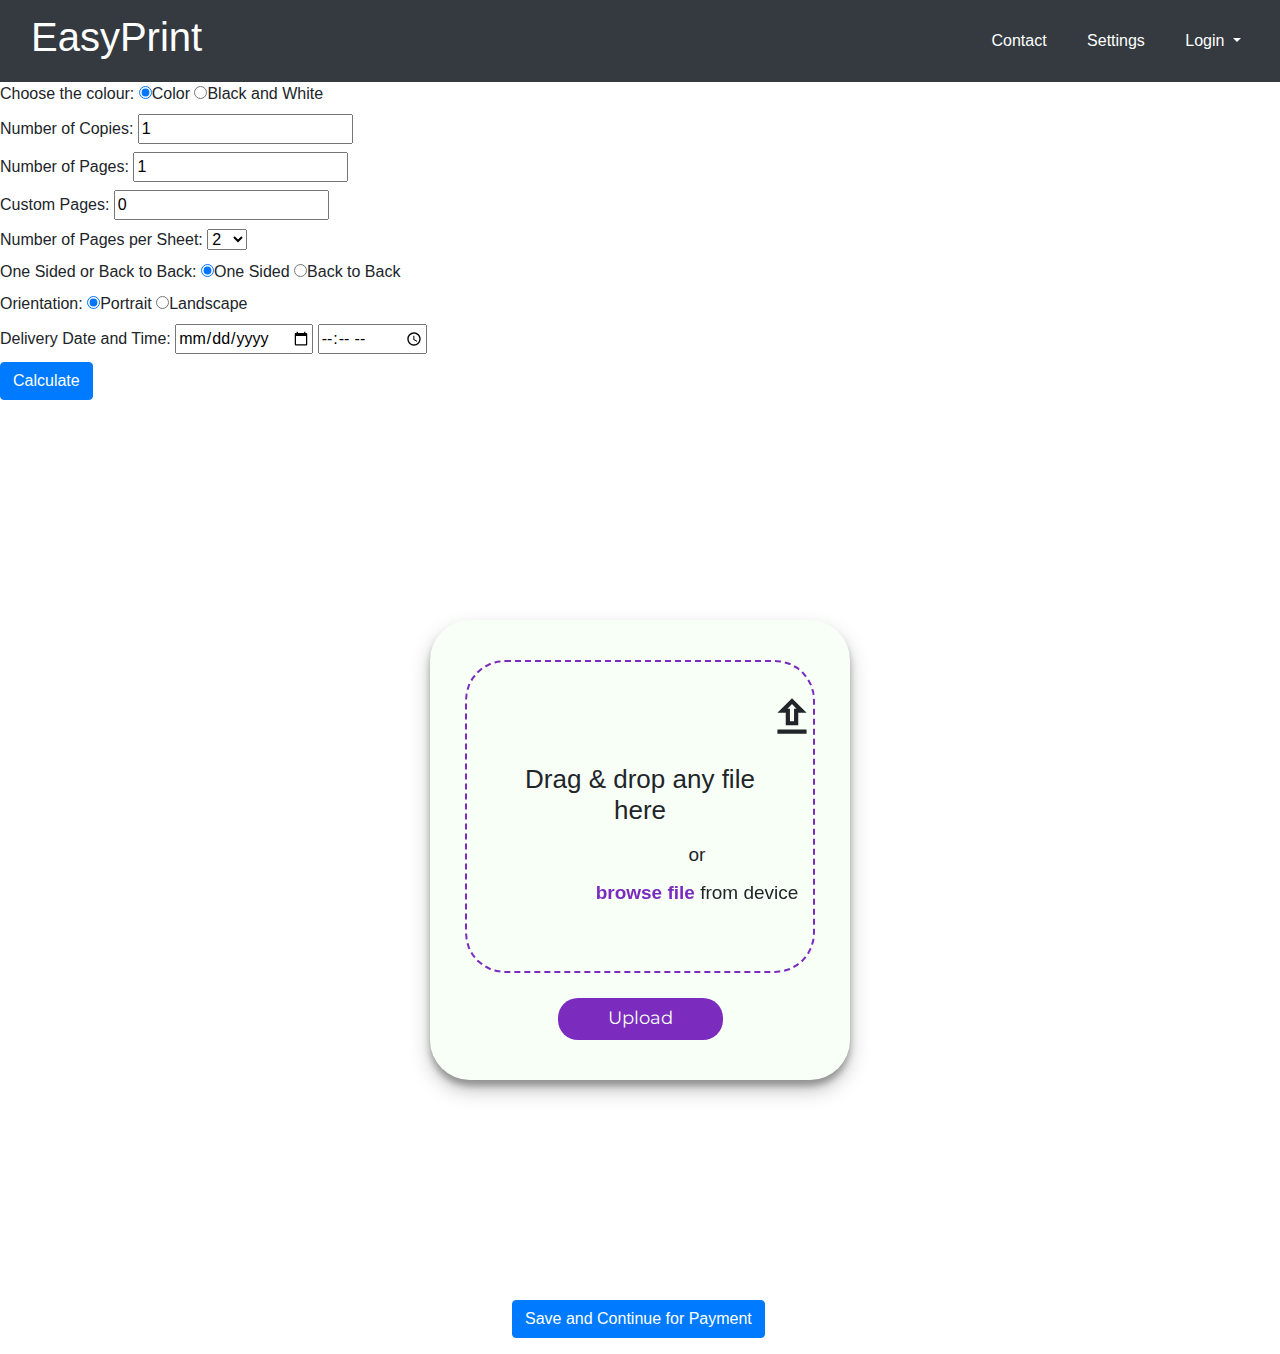
<file: index.html>
<!DOCTYPE html>
<html lang="en">
<head>
    <meta charset="UTF-8">
    <meta name="viewport" content="width=device-width, initial-scale=1.0">
    <title>EasyPrint</title>
    <link rel="stylesheet" href="./styles.css">
    <link rel="stylesheet" href="https://cdnjs.cloudflare.com/ajax/libs/font-awesome/4.7.0/css/font-awesome.min.css">
    <link href="https://fonts.googleapis.com/css?family=Material+Icons|Material+Icons+Outlined" rel="stylesheet">
    <link rel="stylesheet" href="https://cdn.jsdelivr.net/npm/bootstrap@4.0.0/dist/css/bootstrap.min.css" integrity="sha384-Gn5384xqQ1aoWXA+058RXPxPg6fy4IWvTNh0E263XmFcJlSAwiGgFAW/dAiS6JXm" crossorigin="anonymous">
    <script src="https://code.jquery.com/jquery-3.2.1.slim.min.js" integrity="sha384-KJ3o2DKtIkvYIK3UENzmM7KCkRr/rE9/Qpg6aAZGJwFDMVNA/GpGFF93hXpG5KkN" crossorigin="anonymous"></script>
<script src="https://cdn.jsdelivr.net/npm/popper.js@1.12.9/dist/umd/popper.min.js" integrity="sha384-ApNbgh9B+Y1QKtv3Rn7W3mgPxhU9K/ScQsAP7hUibX39j7fakFPskvXusvfa0b4Q" crossorigin="anonymous"></script>
<script src="https://cdn.jsdelivr.net/npm/bootstrap@4.0.0/dist/js/bootstrap.min.js" integrity="sha384-JZR6Spejh4U02d8jOt6vLEHfe/JQGiRRSQQxSfFWpi1MquVdAyjUar5+76PVCmYl" crossorigin="anonymous"></script>
</head>
<body>
    <script src="./app.js"></script>
  <!-- Navbar -->
<nav class="navbar navbar-expand-lg bg-dark navbar-dark">
    <!-- Container wrapper -->
    <div class="container-fluid">
        <!-- Navbar brand -->
        <a class="navbar-brand" href="#"><h1>EasyPrint</h1></a>

        <!-- Icons -->
        <ul class="navbar-nav d-flex flex-row me-1">
            <li class="nav-item me-3 me-lg-0">
                <a class="nav-link text-white" href="#"><i class="fas fa-envelope mx-1"></i> Contact</a>
            </li>
            <li class="nav-item me-3 me-lg-0">
                <a class="nav-link text-white" href="#"><i class="fas fa-cog mx-1"></i> Settings</a>
            </li>
            <li class="nav-item dropdown">
                <a class="nav-link dropdown-toggle text-white" href="login/index.html" id="navbarDropdown" role="button"
                data-mdb-toggle="dropdown" aria-expanded="false"> <i class="fas fa-user mx-1"></i> Login </a>
                <!-- Dropdown menu -->
                <ul class="dropdown-menu dropdown-menu-end" aria-labelledby="navbarDropdown">
                    <li>
                        <a class="dropdown-item" href="#">My account</a>
                    </li>

                    <li>
                        <a class="dropdown-item" href="#">Log out</a>
                    </li>
                </ul>
            </li>
        </ul>
    </div>

    
</nav>


    <form onsubmit="return calculateCost()">
        <div>
            <label>
                Choose the colour:
                <input type="radio" name="color" value="color" checked>Color
                <input type="radio" name="color" value="bw">Black and White
            </label>
        </div>
        <div>
            <label>
                Number of Copies:
                <input list="numCopyOptions" id="numCopies" min="1" max="10" value="1">
                <datalist id="numCopyOptions">
                    <option value="1">
                    <option value="2">
                    <option value="3">
                    <option value="4">
                    <option value="5">
                    <option value="6">
                    <option value="7">
                    <option value="8">
                    <option value="9">
                    <option value="10">
                </datalist>
            </label>
        </div>
        <div>
            <label>
                Number of Pages:
                <input type="number" id="numPages" min="1" value="1">
            </label>
        </div>
        <div>
            <label>
                Custom Pages:
                <input type="number" id="customPages" min="0" value="0">
            </label>
        </div>
        <div>
            <label>
                Number of Pages per Sheet:
                <select id="pagesPerSheet">
                    <option value="2">2</option>
                    <option value="4">4</option>
                    <option value="9">9</option>
                    <option value="12">12</option>
                </select>
            </label>
        </div>
        <div>
            <label>
                One Sided or Back to Back:
                <input type="radio" name="doubleSided" value="oneSided" checked>One Sided
                <input type="radio" name="doubleSided" value="backToBack">Back to Back
            </label>
        </div>
        <div>
            <label>
                Orientation:
                <input type="radio" name="orientation" value="portrait" checked>Portrait
                <input type="radio" name="orientation" value="landscape">Landscape
            </label>
        </div>
        <div>
            <label>
                Delivery Date and Time:
                <input type="date" id="deliveryDate">
                <input type="time" id="deliveryTime">
            </label>
        </div>
        <div>
            
            <button type="submit" class="btn btn-primary">Calculate</button>
        </div>
    </form>

    <div id="totalCost"></div>

    <form class="form-container" enctype='multipart/form-data'>
        <div class="upload-files-container">
            <div class="drag-file-area">
                <span class="material-icons-outlined upload-icon"> file_upload </span>
                <h3 class="dynamic-message"> Drag & drop any file here </h3>
                <label class="label"> or <span class="browse-files"> <input type="file" class="default-file-input"/> <span class="browse-files-text">browse file</span> <span>from device</span> </span> </label>
            </div>
            <span class="cannot-upload-message"> <span class="material-icons-outlined">error</span> Please select a file first <span class="material-icons-outlined cancel-alert-button">cancel</span> </span>
            <div class="file-block">
                <div class="file-info"> <span class="material-icons-outlined file-icon">description</span> <span class="file-name"> </span> | <span class="file-size">  </span> </div>
                <span class="material-icons remove-file-icon">delete</span>
                <div class="progress-bar"> </div>
            </div>
            <button type="button" class="upload-button"> Upload </button>
        </div>
    </form>
    <div class="form-group" >
        <button type="submit" class="btn btn-primary"><a href="payment gateway/index.html" style="text-decoration: none; color: white;">Save and Continue for Payment</a></button>
    </div>

    <script>
        function calculateCost() {
            var colorChoice = document.querySelector('input[name="color"]:checked').value;
            var numCopies = parseInt(document.getElementById('numCopies').value);
            var numPages = parseInt(document.getElementById('numPages').value);
            var customPages = parseInt(document.getElementById('customPages').value);
            var pagesInSheet = parseInt(document.getElementById('pagesPerSheet').value);
            var doubleSided = document.querySelector('input[name="doubleSided"]:checked').value;
            var orientation = document.querySelector('input[name="orientation"]:checked').value;
            var deliveryDate = document.getElementById('deliveryDate').value;
            var deliveryTime = document.getElementById('deliveryTime').value;

            var baseCost = (colorChoice === 'color') ? 5 : 0.75;
            var totalCost = baseCost * (numCopies * numPages + customPages);

            if (doubleSided === 'backToBack') {
                totalCost = totalCost / 2;
            }

            totalCost /= pagesInSheet;

            document.getElementById('totalCost').innerHTML = 'Total Cost: Rs.' + totalCost.toFixed(2);
            return false;
        }
    </script>
</body>
</html>
</file>
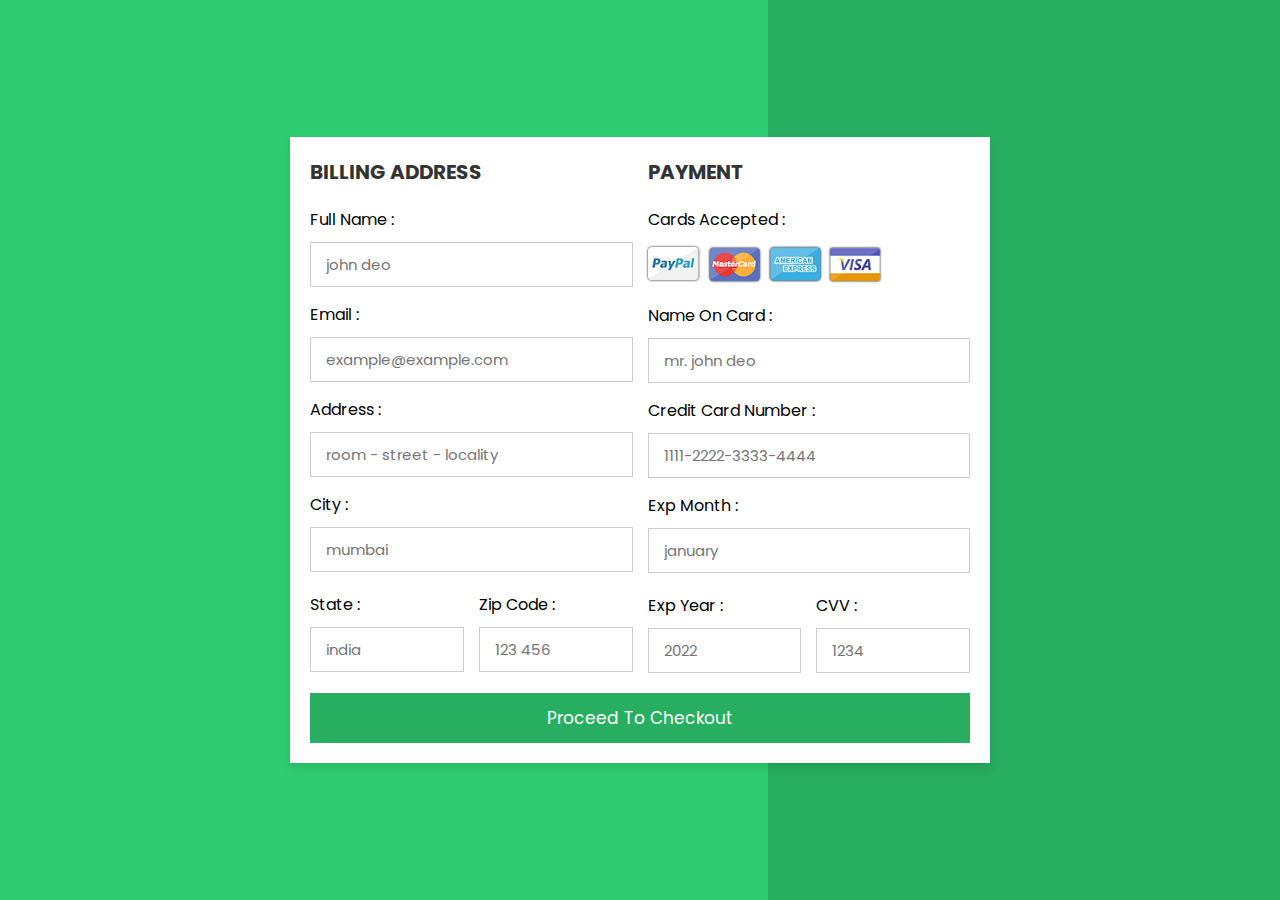
<file: payment gateway/index.html>
<!DOCTYPE html>
<html lang="en">
<head>
    <meta charset="UTF-8">
    <meta http-equiv="X-UA-Compatible" content="IE=edge">
    <meta name="viewport" content="width=device-width, initial-scale=1.0">
    
    <!-- custom css file link  -->
    <link rel="stylesheet" href="css/style.css">

</head>
<body>

<div class="container">

    <form action="">

        <div class="row">

            <div class="col">

                <h3 class="title">billing address</h3>

                <div class="inputBox">
                    <span>full name :</span>
                    <input type="text" placeholder="john deo">
                </div>
                <div class="inputBox">
                    <span>email :</span>
                    <input type="email" placeholder="example@example.com">
                </div>
                <div class="inputBox">
                    <span>address :</span>
                    <input type="text" placeholder="room - street - locality">
                </div>
                <div class="inputBox">
                    <span>city :</span>
                    <input type="text" placeholder="mumbai">
                </div>

                <div class="flex">
                    <div class="inputBox">
                        <span>state :</span>
                        <input type="text" placeholder="india">
                    </div>
                    <div class="inputBox">
                        <span>zip code :</span>
                        <input type="text" placeholder="123 456">
                    </div>
                </div>

            </div>

            <div class="col">

                <h3 class="title">payment</h3>

                <div class="inputBox">
                    <span>cards accepted :</span>
                    <img src="images/card_img.png" alt="">
                </div>
                <div class="inputBox">
                    <span>name on card :</span>
                    <input type="text" placeholder="mr. john deo">
                </div>
                <div class="inputBox">
                    <span>credit card number :</span>
                    <input type="number" placeholder="1111-2222-3333-4444">
                </div>
                <div class="inputBox">
                    <span>exp month :</span>
                    <input type="text" placeholder="january">
                </div>

                <div class="flex">
                    <div class="inputBox">
                        <span>exp year :</span>
                        <input type="number" placeholder="2022">
                    </div>
                    <div class="inputBox">
                        <span>CVV :</span>
                        <input type="text" placeholder="1234">
                    </div>
                </div>

            </div>
    
        </div>

        <input type="submit" value="proceed to checkout" class="submit-btn">

    </form>

</div>    
    
</body>
</html>
</file>
<file: styles.css>
@import url('https://fonts.googleapis.com/css2?family=Montserrat&display=swap');
body {
	margin: 0;
	box-sizing: border-box;
	font-family: 'Montserrat', sans-serif;
	overflow-x: hidden;
}

.form-group{
	margin-left: 40vw;
}
  
.form-container {
	width: 100vw;
	height: 100vh;
	display: flex;
   	justify-content: center;
	align-items: center;
}
.upload-files-container {
	background-color: #f7fff7;
	width: 420px;
	padding: 30px 60px;
	border-radius: 40px;
	display: flex;
   	align-items: center;
   	justify-content: center;
	flex-direction: column;
	box-shadow: rgba(0, 0, 0, 0.24) 0px 10px 20px, rgba(0, 0, 0, 0.28) 0px 6px 6px;
}
.drag-file-area {
	border: 2px dashed #7b2cbf;
	border-radius: 40px;
	margin: 10px 0 15px;
	padding: 30px 50px;
	width: 350px;
	text-align: center;
}
.drag-file-area .upload-icon {
	font-size: 50px;
}
.drag-file-area h3 {
	font-size: 26px;
	margin: 15px 0;
}
.drag-file-area label {
	font-size: 19px;
}
.drag-file-area label .browse-files-text {
	color: #7b2cbf;
	font-weight: bolder;
	cursor: pointer;
}
.browse-files span {
	position: relative;
	top: -25px;
}
.default-file-input {
	opacity: 0;
}
.cannot-upload-message {
	background-color: #ffc6c4;
	font-size: 17px;
	display: flex;
	align-items: center;
	margin: 5px 0;
	padding: 5px 10px 5px 30px;
	border-radius: 5px;
	color: #BB0000;
	display: none;
}
@keyframes fadeIn {
  0% {opacity: 0;}
  100% {opacity: 1;}
}
.cannot-upload-message span, .upload-button-icon {
	padding-right: 10px;
}
.cannot-upload-message span:last-child {
	padding-left: 20px;
	cursor: pointer;
}
.file-block {
	color: #f7fff7;
	background-color: #7b2cbf;
  	transition: all 1s;
	width: 390px;
	position: relative;
	display: none;
	flex-direction: row;
	justify-content: space-between;
	align-items: center;
	margin: 10px 0 15px;
	padding: 10px 20px;
	border-radius: 25px;
	cursor: pointer;
}
.file-info {
	display: flex;
	align-items: center;
	font-size: 15px;
}
.file-icon {
	margin-right: 10px;
}
.file-name, .file-size {
	padding: 0 3px;
}
.remove-file-icon {
	cursor: pointer;
}
.progress-bar {
	display: flex;
	position: absolute;
	bottom: 0;
	left: 4.5%;
	width: 0;
	height: 5px;
	border-radius: 25px;
	background-color: #4BB543;
}
.upload-button {
	font-family: 'Montserrat';
	background-color: #7b2cbf;
	color: #f7fff7;
	display: flex;
	align-items: center;
	font-size: 18px;
	border: none;
	border-radius: 20px;
	margin: 10px;
	padding: 7.5px 50px;
	cursor: pointer;
}
</file>
<file: payment gateway/css/style.css>
@import url('https://fonts.googleapis.com/css2?family=Poppins:wght@100;300;400;500;600&display=swap');

*{
  font-family: 'Poppins', sans-serif;
  margin:0; padding:0;
  box-sizing: border-box;
  outline: none; border:none;
  text-transform: capitalize;
  transition: all .2s linear;
}

.container{
  display: flex;
  justify-content: center;
  align-items: center;
  padding:25px;
  min-height: 100vh;
  background: linear-gradient(90deg, #2ecc71 60%, #27ae60 40.1%);
}

.container form{
  padding:20px;
  width:700px;
  background: #fff;
  box-shadow: 0 5px 10px rgba(0,0,0,.1);
}

.container form .row{
  display: flex;
  flex-wrap: wrap;
  gap:15px;
}

.container form .row .col{
  flex:1 1 250px;
}

.container form .row .col .title{
  font-size: 20px;
  color:#333;
  padding-bottom: 5px;
  text-transform: uppercase;
}

.container form .row .col .inputBox{
  margin:15px 0;
}

.container form .row .col .inputBox span{
  margin-bottom: 10px;
  display: block;
}

.container form .row .col .inputBox input{
  width: 100%;
  border:1px solid #ccc;
  padding:10px 15px;
  font-size: 15px;
  text-transform: none;
}

.container form .row .col .inputBox input:focus{
  border:1px solid #000;
}

.container form .row .col .flex{
  display: flex;
  gap:15px;
}

.container form .row .col .flex .inputBox{
  margin-top: 5px;
}

.container form .row .col .inputBox img{
  height: 34px;
  margin-top: 5px;
  filter: drop-shadow(0 0 1px #000);
}

.container form .submit-btn{
  width: 100%;
  padding:12px;
  font-size: 17px;
  background: #27ae60;
  color:#fff;
  margin-top: 5px;
  cursor: pointer;
}

.container form .submit-btn:hover{
  background: #2ecc71;
}
</file>
